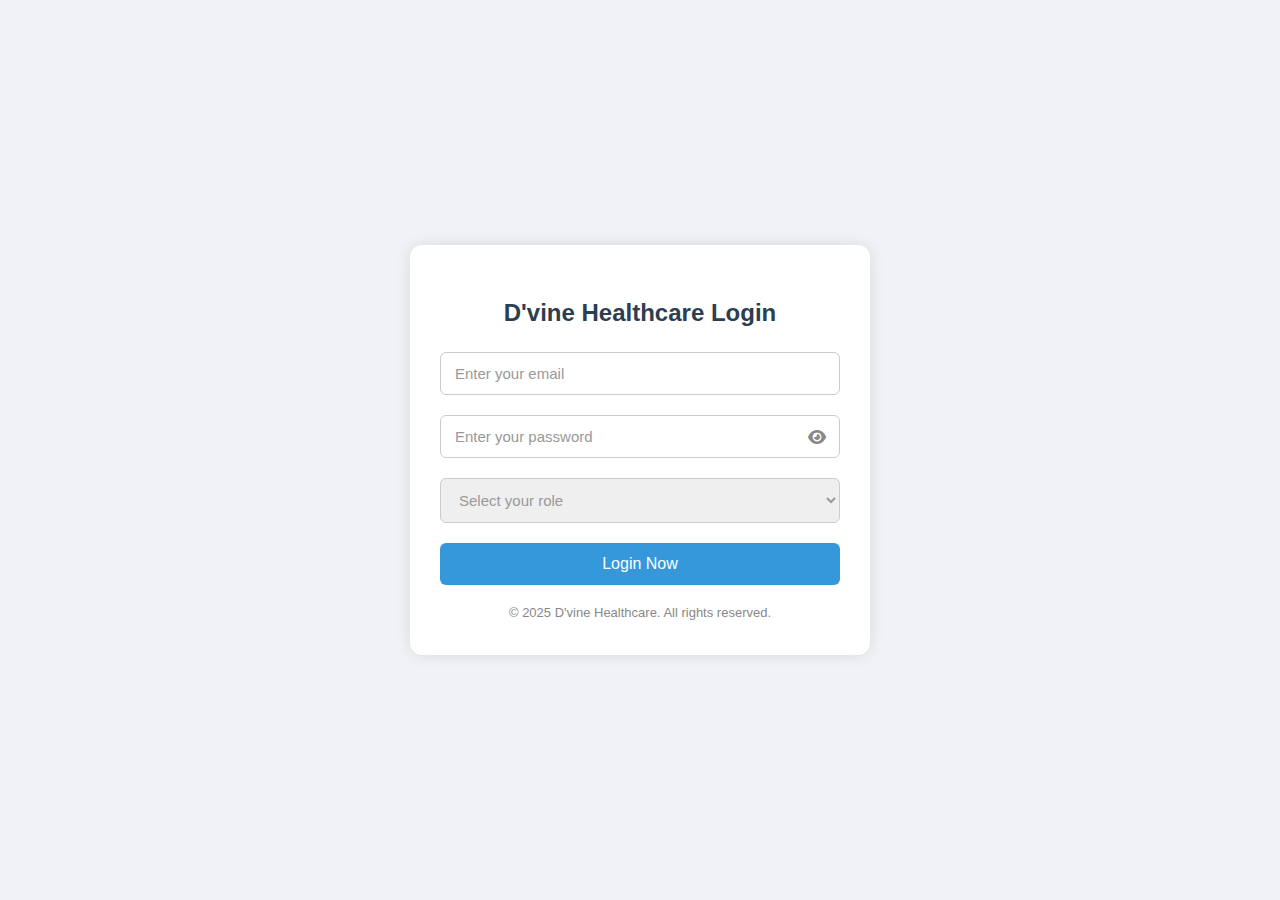
<file: index.html>
<!DOCTYPE html>
<html lang="en">
<head>
  <meta charset="UTF-8" />
  <title>D'vine Healthcare - Login</title>
  <meta name="viewport" content="width=device-width, initial-scale=1.0"/>
  <link rel="stylesheet" href="https://cdnjs.cloudflare.com/ajax/libs/font-awesome/6.4.0/css/all.min.css"/>
  <style>
    body {
      margin: 0;
      padding: 0;
      background: #f0f2f5;
      font-family: Arial, sans-serif;
      display: flex;
      align-items: center;
      justify-content: center;
      height: 100vh;
    }
    .login-container {
      background: #fff;
      padding: 35px 30px;
      border-radius: 12px;
      box-shadow: 0 0 15px rgba(0,0,0,0.1);
      max-width: 400px;
      width: 100%;
    }
    h2 {
      text-align: center;
      margin-bottom: 25px;
      color: #2c3e50;
    }
    .form-group {
      margin-bottom: 20px;
      position: relative;
    }
    input, select {
      width: 100%;
      padding: 12px 14px;
      border-radius: 6px;
      border: 1px solid #ccc;
      font-size: 15px;
      box-sizing: border-box;
    }
    input::placeholder {
      color: #999;
    }
    select:invalid {
      color: #999;
    }
    .password-wrapper i {
      position: absolute;
      right: 14px;
      top: 50%;
      transform: translateY(-50%);
      cursor: pointer;
      color: #888;
    }
    button {
      width: 100%;
      padding: 12px;
      background: #3498db;
      color: white;
      border: none;
      font-size: 16px;
      border-radius: 6px;
      cursor: pointer;
      transition: background 0.3s;
    }
    button:hover {
      background: #2980b9;
    }
    .footer-note {
      text-align: center;
      margin-top: 20px;
      font-size: 13px;
      color: #888;
    }
  </style>
</head>
<body>

  <div class="login-container">
    <h2>D'vine Healthcare Login</h2>
    <form id="loginForm">
      <div class="form-group">
        <input type="email" id="email" placeholder="Enter your email" required />
      </div>
      <div class="form-group password-wrapper">
        <input type="password" id="password" placeholder="Enter your password" required />
        <i class="fas fa-eye" onclick="togglePassword(this)"></i>
      </div>
      <div class="form-group">
        <select id="role" required>
          <option value="" disabled selected>Select your role</option>
          <option value="Admin">Admin</option>
          <option value="Member">Member</option>
          <option value="Guest">Guest</option>
        </select>
      </div>
      <button type="submit">Login Now</button>
    </form>
    <div class="footer-note">
      © 2025 D'vine Healthcare. All rights reserved.
    </div>
  </div>

  <script>
    const users = JSON.parse(localStorage.getItem("userData")) || [];
    if (!users.find(u => u.email === "admin@example.com")) {
      users.push({
        fullname: "Admin",
        role: "Admin",
        email: "admin@example.com",
        phone: "9999999999",
        password: "admin123"
      });
      localStorage.setItem("userData", JSON.stringify(users));
    }

    function togglePassword(icon) {
      const input = document.getElementById("password");
      input.type = input.type === "password" ? "text" : "password";
      icon.classList.toggle("fa-eye");
      icon.classList.toggle("fa-eye-slash");
    }

    document.getElementById("loginForm").addEventListener("submit", function(e) {
      e.preventDefault();
      const email = document.getElementById("email").value.trim();
      const password = document.getElementById("password").value.trim();
      const role = document.getElementById("role").value;

      const users = JSON.parse(localStorage.getItem("userData")) || [];
      const user = users.find(u =>
        u.email === email &&
        u.password === password &&
        u.role.toLowerCase() === role.toLowerCase()
      );
if (user) {
  alert("Login Successful!");

  // Store email only if role is Guest
  if (role === "Guest") {
    localStorage.setItem("currentEmail", email);
  }

  if (role === "Admin") {
    window.location.href = "admin-dashboard.html";
  } else if (role === "Member") {
    window.location.href = "member-dashboard.html";
  } else {
    window.location.href = "guest-dashboard.html"; // for guest
  }

      } else {
        alert("Invalid credentials or role selected.");
      }
    });
  </script>

</body>
</html>
</file>
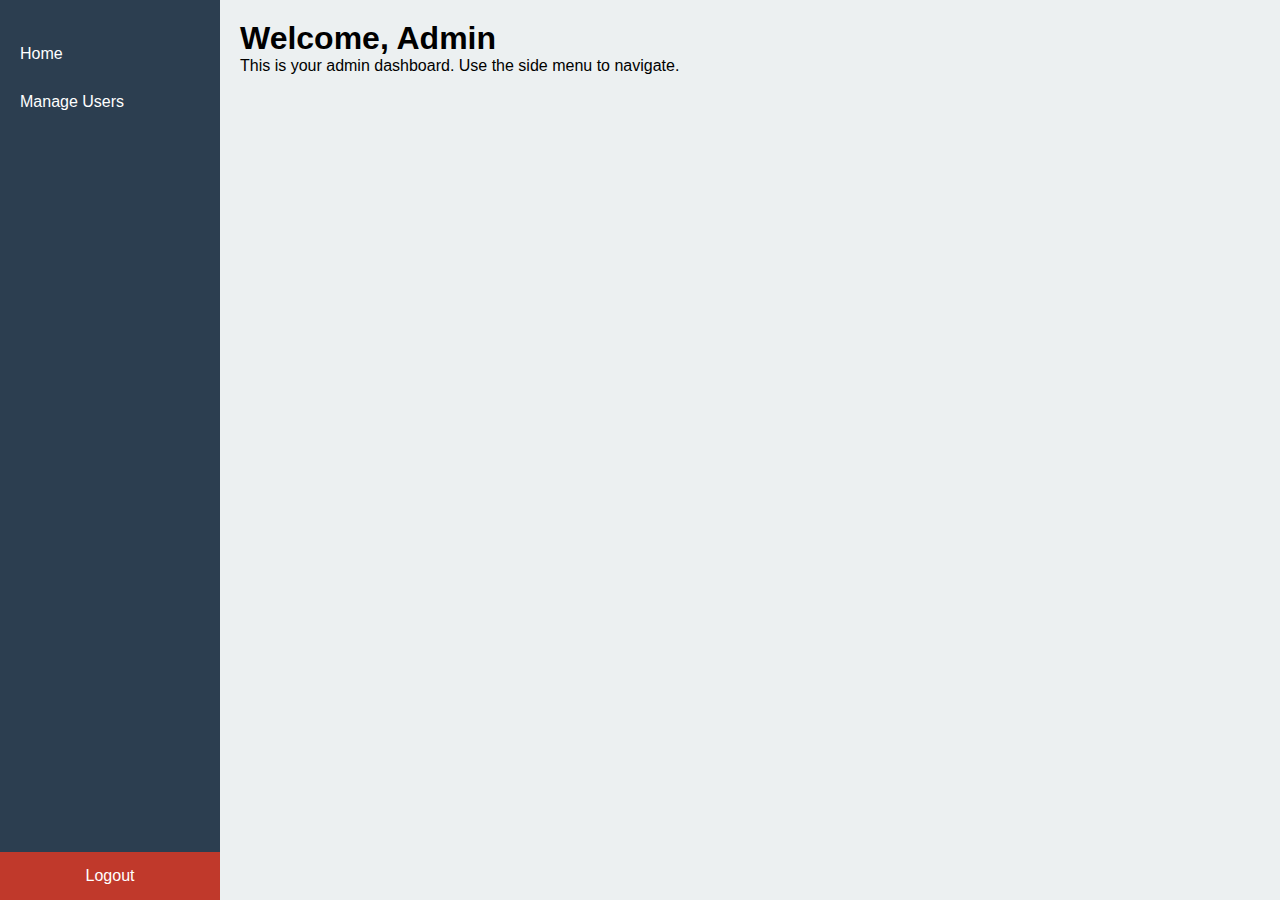
<file: admin-dashboard.html>
<!DOCTYPE html>
<html lang="en">
<head>
  <meta charset="UTF-8" />
  <title>Admin Dashboard</title>
  <meta name="viewport" content="width=device-width, initial-scale=1.0" />
  <script src="https://cdn.sheetjs.com/xlsx-latest/package/dist/xlsx.full.min.js"></script>
  <link rel="stylesheet" href="https://cdnjs.cloudflare.com/ajax/libs/font-awesome/6.4.0/css/all.min.css" />
  <style>
    * { box-sizing: border-box; margin: 0; padding: 0; font-family: "Segoe UI", sans-serif; }
    body { display: flex; min-height: 100vh; background: #ecf0f1; }
    .sidebar {
      width: 220px; background: #2c3e50; color: white; padding-top: 30px;
      position: fixed; height: 100%; display: flex; flex-direction: column; justify-content: space-between;
    }
    .sidebar .nav-links { flex-grow: 1; }
    .sidebar a {
      display: block; padding: 15px 20px; color: white; text-decoration: none;
      transition: background 0.3s; cursor: pointer;
    }
    .sidebar a:hover { background-color: #34495e; }
    .sidebar .logout-btn { background: #c0392b; text-align: center; }
    .main-content {
      margin-left: 220px; padding: 20px; flex: 1;
    }
    .section { display: none; }
    .active { display: block; }
    form {
      background: #fff; padding: 20px; border-radius: 8px; margin-top: 10px;
      box-shadow: 0 0 10px rgba(0, 0, 0, 0.05); display: flex; gap: 10px; flex-wrap: wrap;
    }
    form input, form select {
      padding: 10px; border: 1px solid #ccc; border-radius: 4px;
    }
    form button {
      padding: 10px 20px; background: #27ae60; color: white; border: none; border-radius: 5px; cursor: pointer;
    }
    table {
      width: 100%; border-collapse: collapse; margin-top: 10px; background: white;
    }
    table, th, td { border: 1px solid #ccc; }
    th, td { padding: 12px; text-align: left; }
    th { background: #3498db; color: white; cursor: pointer; }
    .action-btn {
      padding: 6px 10px; margin: 0 4px; border: none; border-radius: 4px; cursor: pointer;
    }
    .edit-btn { background: #f39c12; color: white; }
    .delete-btn { background: #e74c3c; color: white; }
    .file-controls {
      display: flex; align-items: center; gap: 10px; margin-top: 15px; flex-wrap: wrap;
    }
    .upload-label {
      display: inline-block; padding: 6px 12px; background: #8e44ad; color: white;
      border-radius: 4px; cursor: pointer; font-size: 14px;
    }
    #fileName { font-size: 14px; color: #333; }
    .password-wrapper { position: relative; flex: 1; }
    .password-wrapper input { width: 100%; padding-right: 40px; }
    .password-wrapper i {
      position: absolute; right: 10px; top: 50%; transform: translateY(-50%);
      cursor: pointer; font-size: 18px; color: #555;
    }
    .export-btn {
      padding: 6px 10px; font-size: 14px; background: #2980b9; color: white;
      border: none; border-radius: 5px; cursor: pointer; margin-top: 10px; margin-right: 10px;
    }
  </style>
</head>
<body>
  <div class="sidebar">
    <div class="nav-links">
      <a onclick="showSection('home')">Home</a>
      <a onclick="showSection('manage')">Manage Users</a>
    </div>
    <a class="logout-btn" onclick="logout()">Logout</a>
  </div>

  <div class="main-content">
    <div id="home" class="section active">
      <h1>Welcome, Admin</h1>
      <p>This is your admin dashboard. Use the side menu to navigate.</p>
    </div>

    <div id="manage" class="section">
      <h1>Manage Users</h1>
      <form id="addUserForm">
        <input type="text" id="fullname" placeholder="Full Name" required />
        <select id="role" required>
          <option value="" disabled selected>Role</option>
          <option value="Admin">Admin</option>
          <option value="Member">Member</option>
          <option value="Guest">Guest</option>
        </select>
        <input type="email" id="email" placeholder="Email" required />
        <input type="tel" id="phone" placeholder="Phone Number" required pattern="[0-9]{10}" />
        <div class="password-wrapper">
          <input type="password" id="password" placeholder="Password" required />
          <i class="fas fa-eye" onclick="togglePassword(this)"></i>
        </div>
        <button type="submit">Add User</button>
      </form>

      <div class="file-controls">
        <label for="excelInput" class="upload-label"><i class="fas fa-file-upload"></i> Choose File</label>
        <input type="file" id="excelInput" accept=".xlsx, .xls" style="display: none;" />
        <span id="fileName"></span>
        <div id="fileActions" style="display: none; gap: 8px;">
          <button class="upload-btn" onclick="uploadFile()">Upload</button>
          <button class="cancel-btn" onclick="cancelUpload()">Cancel</button>
        </div>
      </div>

      <div>
        <button class="export-btn" onclick="exportByRole('all')">Export All</button>
        <button class="export-btn" onclick="exportByRole('Admin')">Export Admins</button>
        <button class="export-btn" onclick="exportByRole('Member')">Export Members</button>
        <button class="export-btn" onclick="exportByRole('Guest')">Export Guests</button>
      </div>

      <select id="filterBar" style="margin-top: 15px; padding: 10px; border-radius: 5px;">
        <option value="">All Roles</option>
        <option value="Admin">Admin</option>
        <option value="Member">Member</option>
        <option value="Guest">Guest</option>
      </select>

      <table id="userTable">
        <thead>
          <tr>
            <th onclick="sortTable(0)">Full Name</th>
            <th onclick="sortTable(1)">Role</th>
            <th onclick="sortTable(2)">Email</th>
            <th>Phone</th>
            <th>Password</th>
            <th>Actions</th>
          </tr>
        </thead>
        <tbody></tbody>
      </table>
    </div>
  </div>

  <script>
    let fullData = JSON.parse(localStorage.getItem("userData")) || [];
    const tableBody = document.querySelector("#userTable tbody");
    let selectedFile = null;

    function showSection(id) {
      document.querySelectorAll('.section').forEach(s => s.classList.remove('active'));
      document.getElementById(id).classList.add('active');
    }

    function saveToLocal() {
      localStorage.setItem("userData", JSON.stringify(fullData));
    }

    document.getElementById("addUserForm").addEventListener("submit", function(e) {
      e.preventDefault();
      const user = {
        fullname: document.getElementById("fullname").value,
        role: document.getElementById("role").value,
        email: document.getElementById("email").value,
        phone: document.getElementById("phone").value,
        password: document.getElementById("password").value
      };
      fullData.push(user);
      saveToLocal();
      renderTable();
      this.reset();
    });

    function renderTable() {
      const filter = document.getElementById("filterBar").value.toLowerCase();
      const quizResults = JSON.parse(localStorage.getItem("quizResults")) || {};
      const filtered = fullData.filter(u => u.role.toLowerCase().includes(filter));
      tableBody.innerHTML = "";

      filtered.forEach((user, index) => {
        const pwdId = `pwd-${index}`;
        const isGuest = user.role.toLowerCase() === "guest";
        const result = quizResults[user.email] || {};
        const test1 = result.test1 ? `${result.test1.score} (${result.test1.percentage}%)` : "N/A";
        const test2 = result.test2 ? `${result.test2.score} (${result.test2.percentage}%)` : "N/A";

        tableBody.innerHTML += `
          <tr>
            <td>${user.fullname}</td>
            <td>${user.role}</td>
            <td>${user.email}</td>
            <td>${user.phone}</td>
            <td>
              <span id="${pwdId}" data-show="false">${'•'.repeat(user.password.length)}</span>
              <i class="fas fa-eye" style="margin-left:10px; cursor:pointer;" onclick="toggleRowPassword('${pwdId}', '${user.password}', this)"></i>
            </td>
            <td>
              <button class="action-btn edit-btn" onclick="editRow(${index})">Edit</button>
              <button class="action-btn delete-btn" onclick="deleteRow(${index})">Delete</button>
            </td>
          </tr>
          ${isGuest ? `
            <tr style="background:#f9f9f9; font-size: 14px;">
              <td colspan="6" style="padding-left: 20px;">
                <strong>Test 1:</strong> ${test1} &nbsp;&nbsp;&nbsp;
                <strong>Test 2:</strong> ${test2}
              </td>
            </tr>` : ``}
        `;
      });
    }

    function exportByRole(role) {
      const quizResults = JSON.parse(localStorage.getItem("quizResults")) || {};
      const wb = XLSX.utils.book_new();
      let ws, data;

      if (role === "Guest" || role === "all") {
        data = [["Full Name", "Role", "Email", "Phone", "Password", "Test 1 Score", "Test 1 %", "Test 2 Score", "Test 2 %"]];
        fullData.forEach(user => {
          if (role === "all" || user.role === "Guest") {
            const result = quizResults[user.email] || {};
            const t1 = result.test1 || { score: "", percentage: "" };
            const t2 = result.test2 || { score: "", percentage: "" };
            data.push([user.fullname, user.role, user.email, user.phone, user.password, t1.score, t1.percentage, t2.score, t2.percentage]);
          }
        });
      } else {
        data = [["Full Name", "Role", "Email", "Phone", "Password"]];
        fullData.forEach(user => {
          if (user.role === role) {
            data.push([user.fullname, user.role, user.email, user.phone, user.password]);
          }
        });
      }

      ws = XLSX.utils.aoa_to_sheet(data);
      XLSX.utils.book_append_sheet(wb, ws, "Users");
      XLSX.writeFile(wb, `user-data-${role}.xlsx`);
    }

    function deleteRow(index) {
      if (confirm("Delete this user?")) {
        fullData.splice(index, 1);
        saveToLocal();
        renderTable();
      }
    }

    function editRow(index) {
      const user = fullData[index];
      document.getElementById("fullname").value = user.fullname;
      document.getElementById("role").value = user.role;
      document.getElementById("email").value = user.email;
      document.getElementById("phone").value = user.phone;
      document.getElementById("password").value = user.password;
      fullData.splice(index, 1);
      saveToLocal();
      renderTable();
      window.scrollTo({ top: 0, behavior: "smooth" });
    }

    function sortTable(colIndex) {
      const keys = ["fullname", "role", "email"];
      fullData.sort((a, b) => a[keys[colIndex]].localeCompare(b[keys[colIndex]]));
      saveToLocal();
      renderTable();
    }

    function togglePassword(icon) {
      const pwd = document.getElementById("password");
      pwd.type = pwd.type === "password" ? "text" : "password";
      icon.classList.toggle("fa-eye");
      icon.classList.toggle("fa-eye-slash");
    }

    function toggleRowPassword(spanId, realPwd, icon) {
      const span = document.getElementById(spanId);
      const show = span.getAttribute("data-show") === "true";
      span.textContent = show ? '•'.repeat(realPwd.length) : realPwd;
      span.setAttribute("data-show", !show);
      icon.classList.toggle("fa-eye");
      icon.classList.toggle("fa-eye-slash");
    }

    document.getElementById("filterBar").addEventListener("change", renderTable);

    document.getElementById("excelInput").addEventListener("change", function(e) {
      selectedFile = e.target.files[0];
      document.getElementById("fileActions").style.display = selectedFile ? "flex" : "none";
      document.getElementById("fileName").textContent = selectedFile ? selectedFile.name : "";
    });

    function uploadFile() {
      if (!selectedFile) return;
      const reader = new FileReader();
      reader.onload = function(e) {
        const data = new Uint8Array(e.target.result);
        const wb = XLSX.read(data, { type: "array" });
        const rows = XLSX.utils.sheet_to_json(wb.Sheets[wb.SheetNames[0]], { header: 1 });
        rows.slice(1).forEach(row => {
          if (row.length >= 5) {
            fullData.push({ fullname: row[0], role: row[1], email: row[2], phone: row[3], password: row[4] });
          }
        });
        saveToLocal();
        renderTable();
        cancelUpload();
      };
      reader.readAsArrayBuffer(selectedFile);
    }

    function cancelUpload() {
      selectedFile = null;
      document.getElementById("excelInput").value = "";
      document.getElementById("fileActions").style.display = "none";
      document.getElementById("fileName").textContent = "";
    }

    function logout() {
      if (confirm("Are you sure you want to logout?")) {
        window.location.href = "index.html";
      }
    }

    window.addEventListener("DOMContentLoaded", renderTable);




  </script>
</body>
</html>
</file>
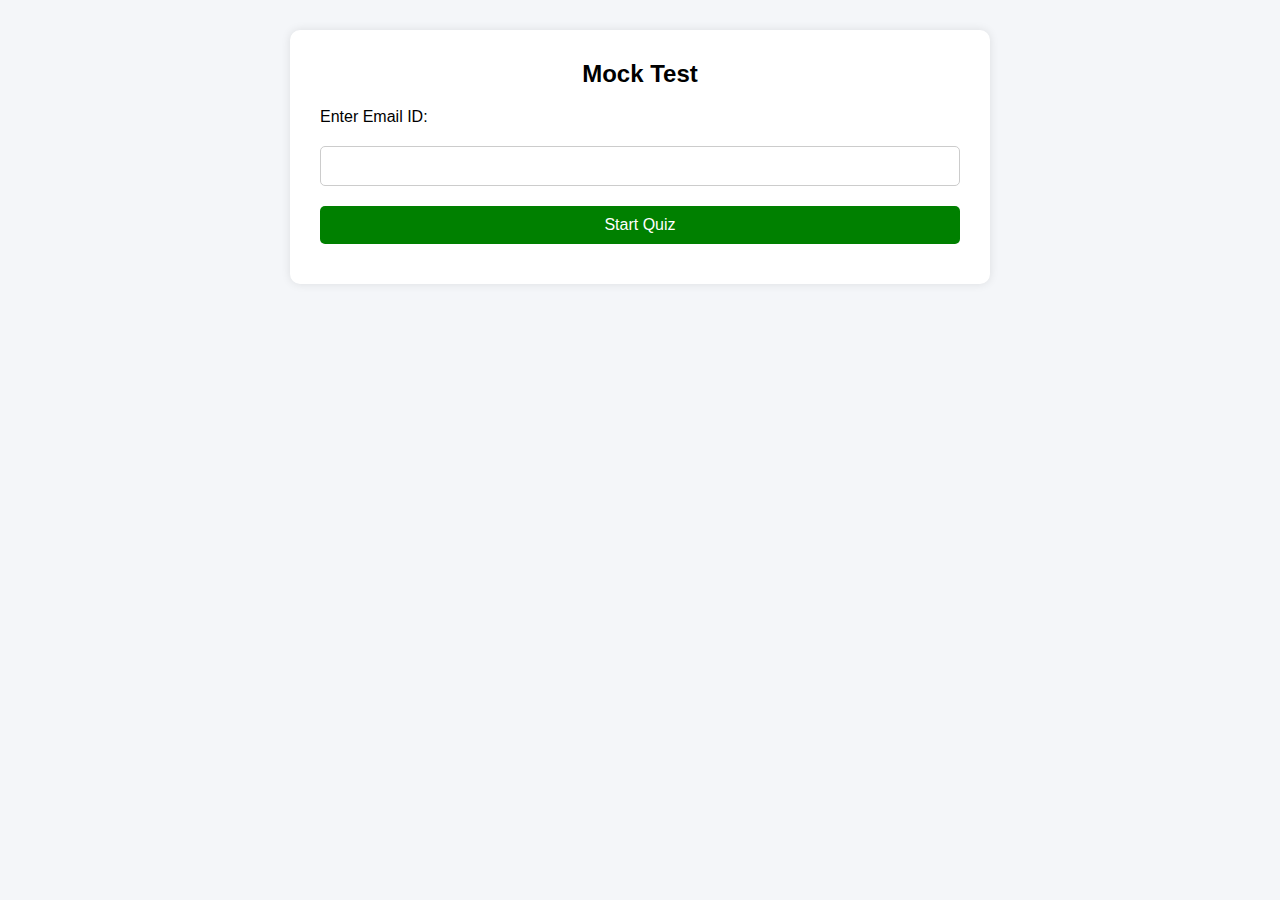
<file: guest-dashboard.html>
<!DOCTYPE html>
<html lang="en">
<head>
  <meta charset="UTF-8" />
  <title>D'vine Healthcare - Quiz</title>
  <meta name="viewport" content="width=device-width, initial-scale=1.0" />
  <link href="https://cdnjs.cloudflare.com/ajax/libs/font-awesome/6.4.0/css/all.min.css" rel="stylesheet"/>
  <style>
    * { box-sizing: border-box; margin: 0; padding: 0; font-family: 'Segoe UI', sans-serif; }
    body { background: #f4f6f9; min-height: 100vh; padding: 30px; }
    .container { max-width: 700px; margin: auto; background: white; padding: 30px; border-radius: 10px; box-shadow: 0 0 10px rgba(0,0,0,0.1); }
    h2, h3 { text-align: center; margin-bottom: 20px; }
    label { display: block; margin: 10px 0; }
    input[type="email"], select, button {
      width: 100%; padding: 10px; margin: 10px 0; font-size: 16px; border-radius: 5px; border: 1px solid #ccc;
    }
    button { background: green; color: white; border: none; cursor: pointer; }
    button:hover { background: #5eba61; }
    .question { margin-top: 20px; padding: 15px; background: #f9f9f9; border-radius: 5px; }
    .question p { font-weight: bold; }
    #result { margin-top: 20px; text-align: center; font-size: 18px; }
    .hidden { display: none; }
    #logoutAfterResult {
      margin-top: 20px;
      background: #e74c3c;
    }
  </style>
</head>
<body>
  <div class="container">
    <h2>Mock Test</h2>

    <!-- Email Prompt -->
    <div id="emailSection">
      <label for="email">Enter Email ID:</label>
      <input type="email" id="email" required />
      <button onclick="startQuiz()">Start Quiz</button>
    </div>

    <!-- Quiz Section -->
    <div id="quizSection" class="hidden">
      <select id="testSelector">
        <option value="test1">Test 1</option>
        <option value="test2">Test 2</option>
      </select>

      <form id="quizForm">
        <div id="questionsContainer"></div>
        <button type="submit">Submit Quiz</button>
      </form>

      <div id="result"></div>
      <button id="logoutAfterResult" class="hidden" onclick="logout()">Logout</button>
    </div>
  </div>

  <script>
    const emailInput = document.getElementById("email");
    const emailSection = document.getElementById("emailSection");
    const quizSection = document.getElementById("quizSection");
    const testSelector = document.getElementById("testSelector");
    const quizForm = document.getElementById("quizForm");
    const questionsContainer = document.getElementById("questionsContainer");
    const resultDiv = document.getElementById("result");
    const logoutBtn = document.getElementById("logoutAfterResult");

    let currentUser = "";

    // ✅ Auto-fill email from login if available
    const storedEmail = localStorage.getItem("currentEmail");
    if (storedEmail) {
      emailInput.value = storedEmail;
      emailInput.readOnly = true;
    }

    const quizData = {
      test1: {
        title: "Test 1",
        questions: [
          { q: "What is the capital of India?", options: ["Delhi", "Mumbai", "Chennai"], answer: "Delhi" },
          { q: "2 + 2 = ?", options: ["3", "4", "5"], answer: "4" },
          { q: "HTML stands for?", options: ["Hot Mail", "Hyper Text Markup Language", "How to Make Layouts"], answer: "Hyper Text Markup Language" }
        ]
      },
      test2: {
        title: "Test 2",
        questions: [
          { q: "Which planet is known as the Red Planet?", options: ["Earth", "Mars", "Jupiter"], answer: "Mars" },
          { q: "CSS stands for?", options: ["Cascading Style Sheets", "Computer Style Sheets", "Colorful Style Sheets"], answer: "Cascading Style Sheets" },
          { q: "3 * 3 = ?", options: ["6", "9", "12"], answer: "9" }
        ]
      }
    };

    function startQuiz() {
      const email = emailInput.value.trim().toLowerCase();
      if (!email) {
        alert("Please enter your Email ID.");
        return;
      }
      currentUser = email;
      emailSection.classList.add("hidden");
      quizSection.classList.remove("hidden");
      renderQuestions(testSelector.value);
    }

    function renderQuestions(testId) {
      const test = quizData[testId];
      const stored = JSON.parse(localStorage.getItem("quizResults")) || {};
      const userResult = stored[currentUser]?.[testId];

      questionsContainer.innerHTML = "";
      resultDiv.innerHTML = "";
      logoutBtn.classList.add("hidden");

      if (userResult) {
        resultDiv.innerHTML = `
          <h3>✅ You already completed ${test.title}.</h3>
          <p><strong>Score:</strong> ${userResult.score}/${test.questions.length}</p>
          <p><strong>Percentage:</strong> ${userResult.percentage}%</p>
          ${userResult.percentage >= 75 ? "<span style='color:green;'>🎉 Passed</span>" : "<span style='color:red;'>❌ Failed</span>"}
        `;
        quizForm.style.display = "none";
        if (testId === "test2") logoutBtn.classList.remove("hidden");
      } else {
        quizForm.style.display = "block";
        test.questions.forEach((q, i) => {
          const div = document.createElement("div");
          div.className = "question";
          div.innerHTML = `<p>${i + 1}. ${q.q}</p>` +
            q.options.map(opt => `
              <label><input type="radio" name="q${i}" value="${opt}"> ${opt}</label>
            `).join("");
          questionsContainer.appendChild(div);
        });
      }
    }

    quizForm.addEventListener("submit", (e) => {
      e.preventDefault();
      const testId = testSelector.value;
      const test = quizData[testId];
      let score = 0;

      test.questions.forEach((q, i) => {
        const selected = document.querySelector(`input[name="q${i}"]:checked`);
        if (selected && selected.value === q.answer) {
          score++;
        }
      });

      const percentage = ((score / test.questions.length) * 100).toFixed(2);
      const result = { score, percentage, date: new Date().toLocaleDateString() };

      const allResults = JSON.parse(localStorage.getItem("quizResults")) || {};
      allResults[currentUser] = allResults[currentUser] || {};
      allResults[currentUser][testId] = result;
      localStorage.setItem("quizResults", JSON.stringify(allResults));

      resultDiv.innerHTML = `
        <p><strong>Test:</strong> ${test.title}</p>
        <p><strong>Score:</strong> ${score}/${test.questions.length}</p>
        <p><strong>Percentage:</strong> ${percentage}%</p>
        ${percentage >= 75 ? "<span style='color:green;'>🎉 Passed</span>" : "<span style='color:red;'>❌ Failed</span>"}
      `;
      quizForm.style.display = "none";
      if (testId === "test2") logoutBtn.classList.remove("hidden");
    });

    testSelector.addEventListener("change", () => {
      renderQuestions(testSelector.value);
    });

    function logout() {
      localStorage.removeItem("currentEmail"); // clear guest login session
      window.location.href = "index.html";
    }
  </script>
</body>
</html>
</file>
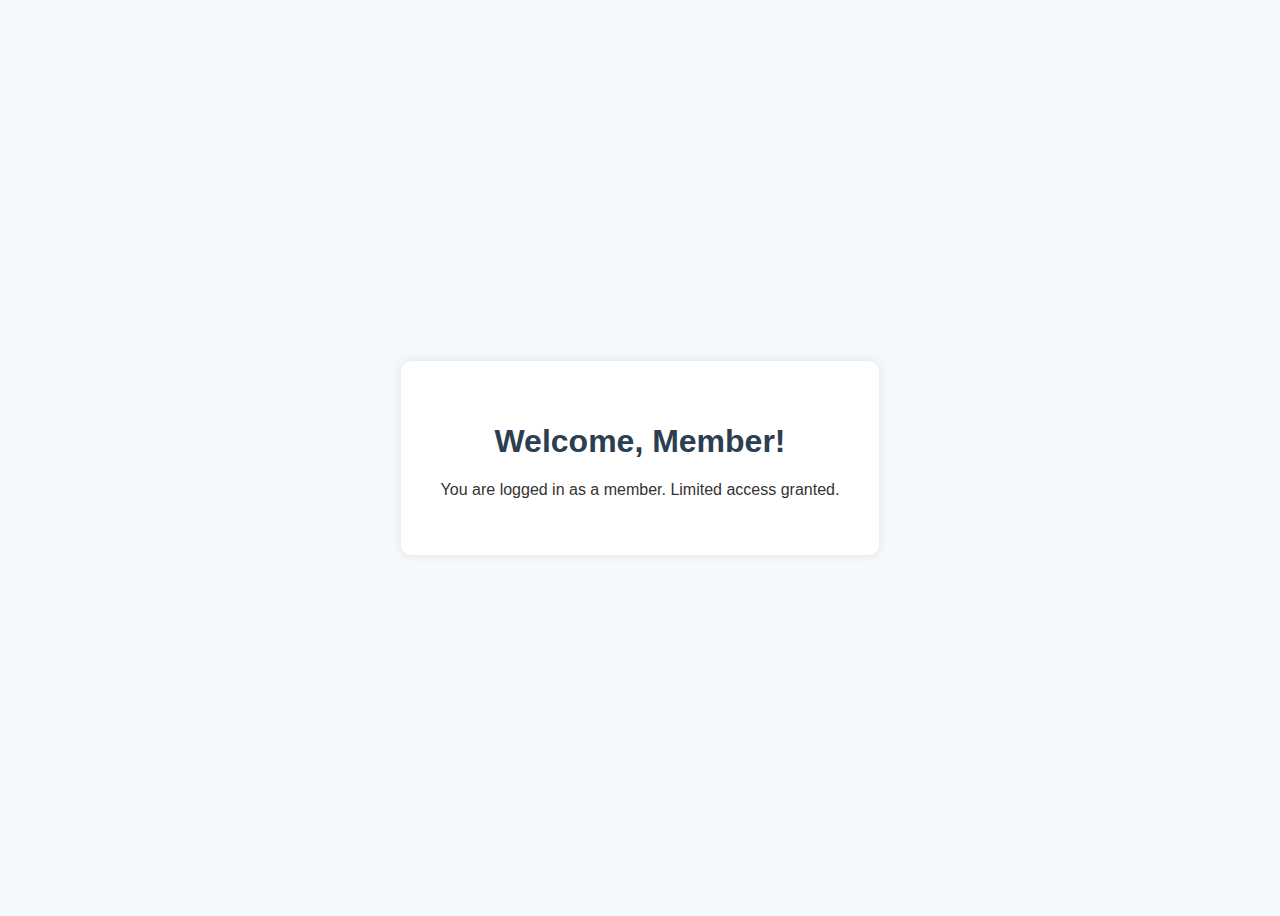
<file: member-dashboard.html>
<!DOCTYPE html>
<html lang="en">
<head>
  <meta charset="UTF-8" />
  <meta name="viewport" content="width=device-width, initial-scale=1.0"/>
  <title>Member Dashboard</title>
  <style>
    body {
      font-family: Arial, sans-serif;
      background: #f6f9fc;
      display: flex;
      justify-content: center;
      align-items: center;
      height: 100vh;
      color: #333;
    }
    .box {
      text-align: center;
      padding: 40px;
      background: white;
      border-radius: 10px;
      box-shadow: 0 0 10px rgba(0,0,0,0.1);
    }
    h1 {
      color: #2c3e50;
    }
  </style>
</head>
<body>
  <div class="box">
    <h1>Welcome, Member!</h1>
    <p>You are logged in as a member. Limited access granted.</p>
  </div>
</body>
</html>
</file>
